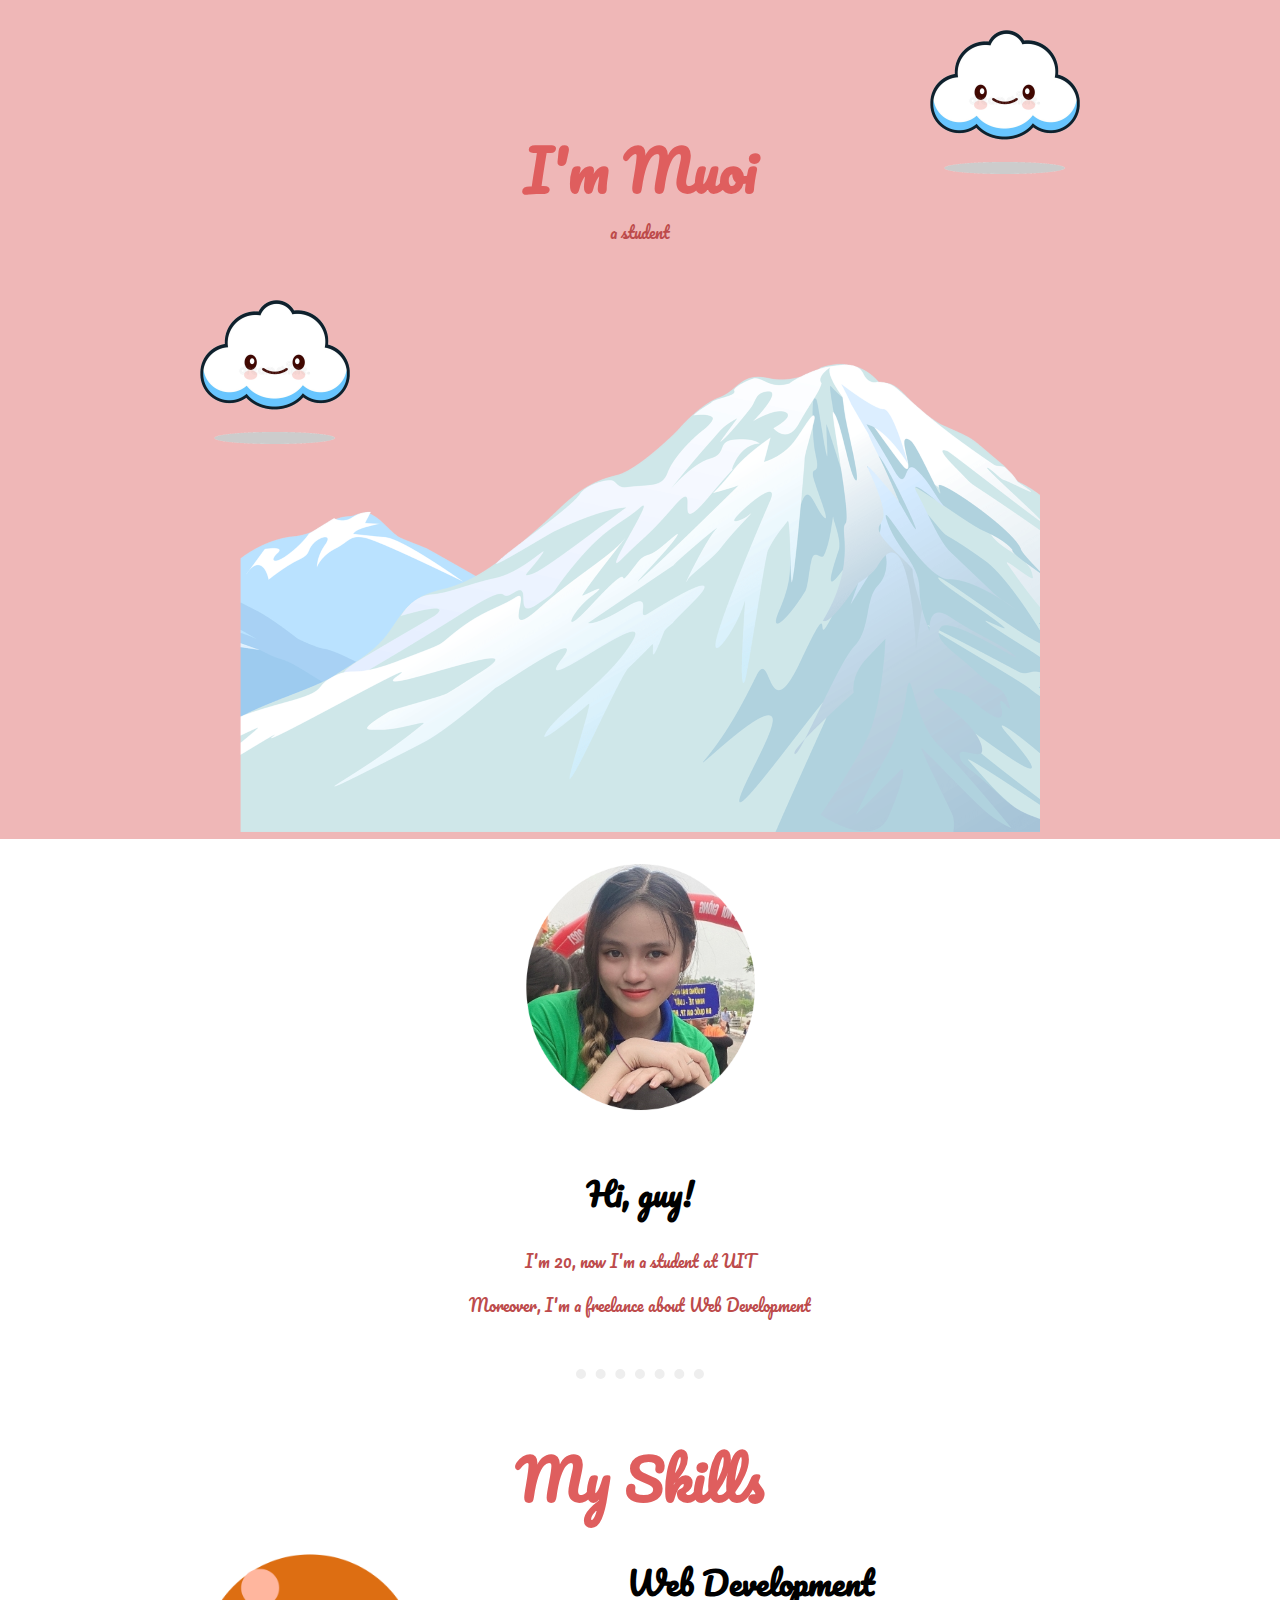
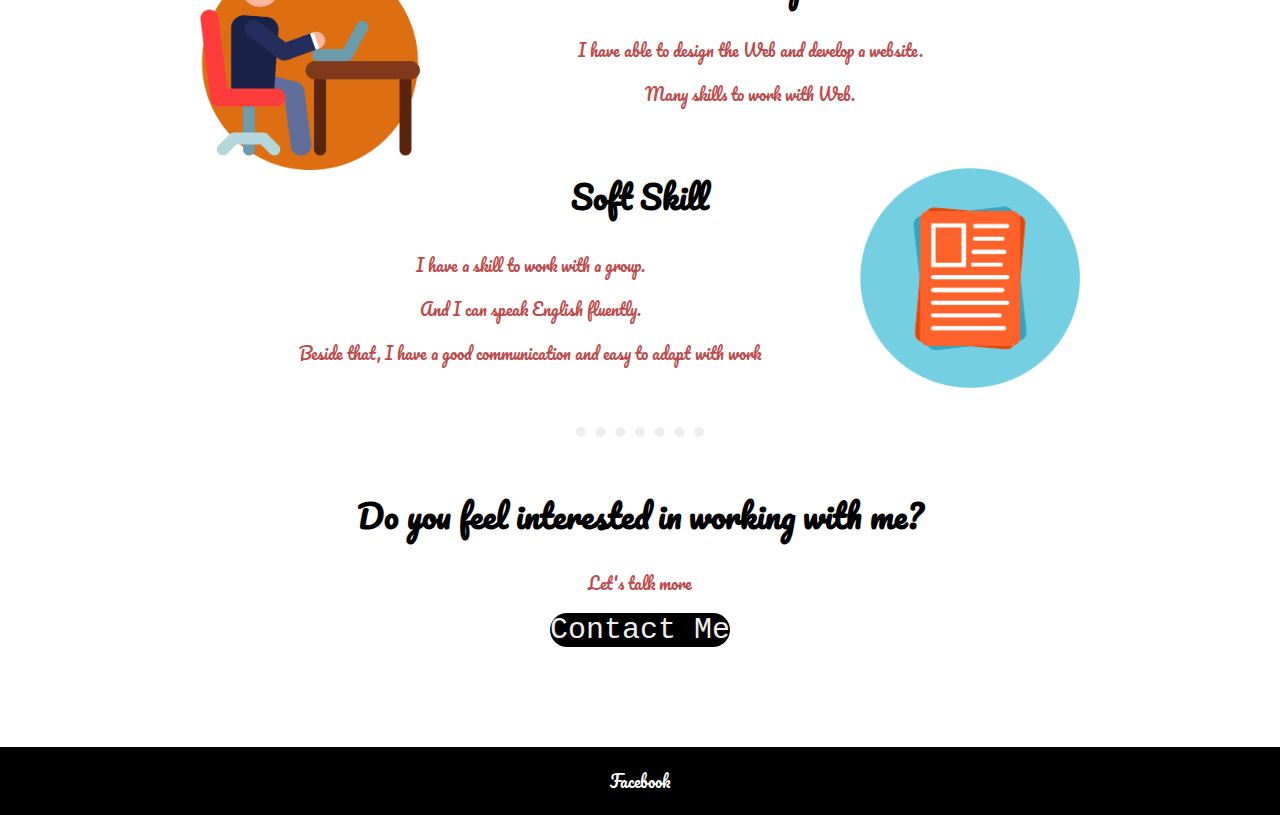
<file: index.html>
<!DOCTYPE html>
<html>
<head>
	<title>Thao Muoi</title>
	<link rel="stylesheet" type="text/css" href="css/style.css">
	<link rel="icon" href="favicon.ico">
	<link href="https://fonts.googleapis.com/css2?family=Pacifico&display=swap" rel="stylesheet">
</head>
<body>
	<div class="top">
		<img class="top-cloud" src="images/cloud2.png">
		<div class="top-content">
			<h1>I'm Muoi</h1>
			<p>a student</p>
		</div>
		<img class="bottom-cloud" src="images/cloud2.png">
		<img src="images/mountain2.png">
	</div>
	

	<div class="introduce">
		<img src="images/me5.png">
		<h2>Hi, guy!</h2>
		<p>I'm 20, now I'm a student at UIT</p>
		<p>Moreover, I'm a freelance about Web Development</p>
	</div>

	<hr>

	<div class="skill">
		<h1>My Skills</h1>
		<div class="skill-row">
			<img class="img skill1" src="images/skill1.png">
			<h2>Web Development</h2>
			<p>I have able to design the Web and develop a website.</p>
			<p>Many skills to work with Web.</p>
		</div>

		<div class="skill-row">
			<img class="img skill2" src="images/skill3.png">
			<h2>Soft Skill</h2>
			<p>I have a skill to work with a group.</p>
			<p>And I can speak English fluently.</p>
			<p>Beside that, I have a good communication and easy to adapt with work</p>
		</div>
	</div>
	
	<hr>
	<div class="contact">
		<h2>Do you feel interested in working with me?</h2>
		<p>Let's talk more</p>
		<a class="btn" href="mailto:thaomuoitb@gmail.com">Contact Me</a>
	</div>

	<div class="foot">
		<a href="https://www.facebook.com/tieu.mao.37/">Facebook</a>
	</div>
</body>
</html>
</file>
<file: css/style.css>
body{
	margin: 0px;
	text-align: center;
	font-family: 'Pacifico', cursive;
}
hr{
	margin: 50px auto 50px auto;
	border-style:dotted none none none;
	border-color:#EEEEEE;
	border-width: 10px;
	width: 10%;
}
h1{
	font-size: 3.5em;
	margin: 20px auto 0 auto;
	color: #DF5E5E;
}
h2{
	font-size: 2em;
}
p{
	font-size: 1em;
	margin-top: 0px;
	color: #BD4B4B;
}
.top{
	background-color: #EFB7B7;
}
.top-content{
	position: relative;
	padding-top: 100px;
	padding-bottom: 100px;
}
.top-cloud{
	position: absolute;
	right: 200px;
	top: 30px;
}
.bottom-cloud{
	position: absolute;
	left: 200px;
	top: 300px;
}
/*----------------------------*/
.introduce{
	background-color: #FFF;
}
/*--------------------------------*/
.skill-row{
	margin: auto 200px 60px 200px;
}

.img{
	width: 25%;
}
.skill1{
	float: left;
}
.skill2{
	float: right;
}
/*--------------------------------*/
.btn {
  -webkit-border-radius: 28;
  -moz-border-radius: 28;
  border-radius: 28px;
  font-family: Courier New;
  color: #EEEEEE;
  font-size: 30px;
  background: #000000;
  padding: 50px auto 50px auto;
  text-decoration: none;
}
.btn:hover {
  background: #EFB7B7;
  background-image: -webkit-linear-gradient(top, #EFB7B7, #323b40);
  background-image: -moz-linear-gradient(top, #EFB7B7, #323b40);
  background-image: -ms-linear-gradient(top, #EFB7B7, #323b40);
  background-image: -o-linear-gradient(top, #EFB7B7, #323b40);
  background-image: linear-gradient(to bottom, #EFB7B7, #323b40);
  text-decoration: none;
}

/*---------------------------*/
.foot{
	margin-top: 100px;
	background-color: #000000;
	padding-top: 20px;
	padding-bottom: 20px;
}
a{
	color: #FFF;
	text-decoration: none;
}
a:hover{
	color: #EFB7B7;
}
</file>
